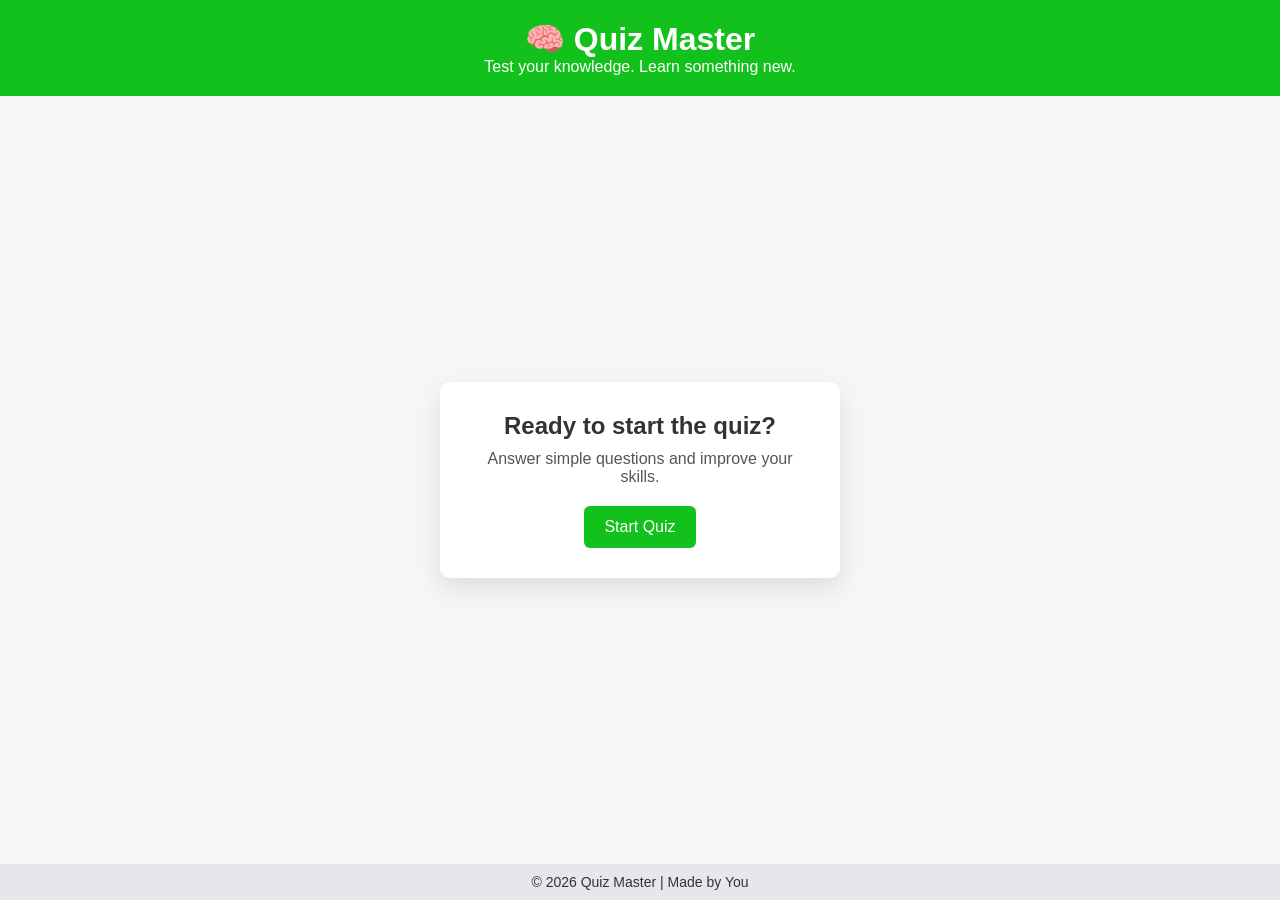
<file: frontend/index.html>
<!DOCTYPE html>
<html lang="en">
<head>
  <meta charset="UTF-8" />
  <meta name="viewport" content="width=device-width, initial-scale=1.0"/>
  <title>Quiz App</title>
  <link rel="stylesheet" href="css/style.css">
</head>
<body>

  <header>
    <h1>🧠 Quiz Master</h1>
    <p>Test your knowledge. Learn something new.</p>
  </header>

  <main class="container">
    <div class="card">
      <h2>Ready to start the quiz?</h2>
      <p>Answer simple questions and improve your skills.</p>
      <button onclick="startQuiz()">Start Quiz</button>
    </div>
  </main>

  <footer>
    <p>© 2026 Quiz Master | Made by You</p>
  </footer>

  <script src="js/questions.js"></script>
</body>
</html>
</file>
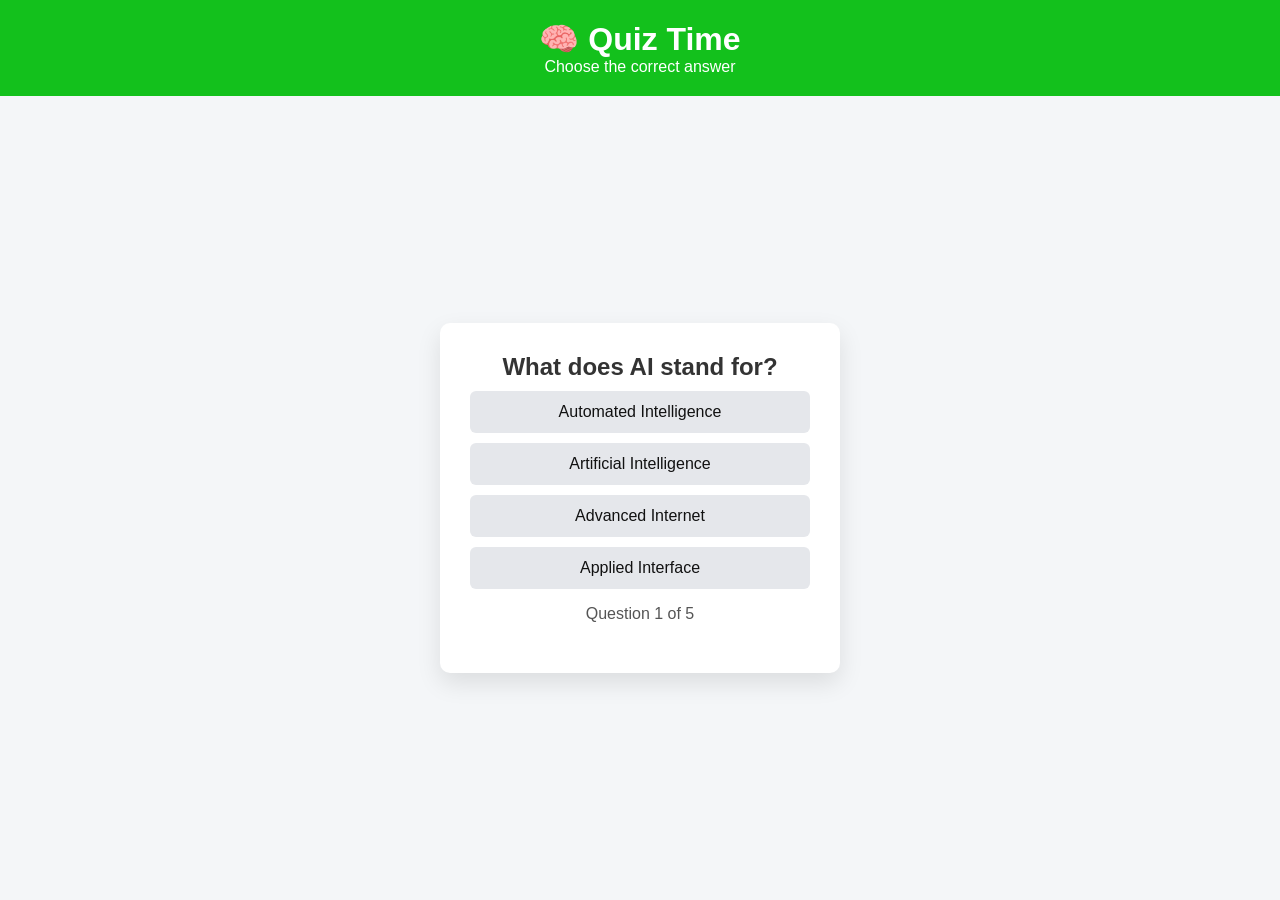
<file: frontend/quiz.html>
<!DOCTYPE html>
<html lang="en">
<head>
  <meta charset="UTF-8" />
  <meta name="viewport" content="width=device-width, initial-scale=1.0"/>
  <title>Quiz Page</title>
  <link rel="stylesheet" href="css/style.css">
</head>
<body>

  <header>
    <h1>🧠 Quiz Time</h1>
    <p>Choose the correct answer</p>
  </header>

  <main class="container">
    <div class="card">
      <h2 id="question">Question text</h2>

      <div class="options">
        <button class="option" onclick="checkAnswer(0)">Option 1</button>
        <button class="option" onclick="checkAnswer(1)">Option 2</button>
        <button class="option" onclick="checkAnswer(2)">Option 3</button>
        <button class="option" onclick="checkAnswer(3)">Option 4</button>
      </div>

      <p id="progress">Question 1 of 3</p>
    </div>
  </main>

  <script src="js/quiz.js"></script>
</body>
</html>
</file>
<file: frontend/css/style.css>
* {
  margin: 0;
  padding: 0;
  box-sizing: border-box;
  font-family: Arial, sans-serif;
}

body {
  background: #f4f6f8;
  color: #333;
  min-height: 100vh;
  display: flex;
  flex-direction: column;
}

/* Header */
header {
  background: #13c11c;
  color: white;
  padding: 20px;
  text-align: center;
}

/* Main container */
.container {
  flex: 1;
  display: flex;
  justify-content: center;
  align-items: center;
}

/* Card */
.card {
  background: white;
  padding: 30px;
  width: 90%;
  max-width: 400px;
  border-radius: 10px;
  text-align: center;
  box-shadow: 0 10px 25px rgba(0,0,0,0.1);
}

.card h2 {
  margin-bottom: 10px;
}

.card p {
  margin-bottom: 20px;
  color: #555;
}

/* Button */
button {
  padding: 12px 20px;
  border: none;
  background: #13c11c;
  color: white;
  font-size: 16px;
  border-radius: 6px;
  cursor: pointer;
}

button:hover {
  background: #0da028;
}

/* Footer */
footer {
  background: #e5e7eb;
  text-align: center;
  padding: 10px;
  font-size: 14px;
}

.options {
  display: flex;
  flex-direction: column;
  gap: 10px;
}

.option {
  background: #e5e7eb;
  color: #111;
}

.option:hover {
  background: #d1d5db;
}

#progress{
  margin-top: 1rem;
}
</file>
